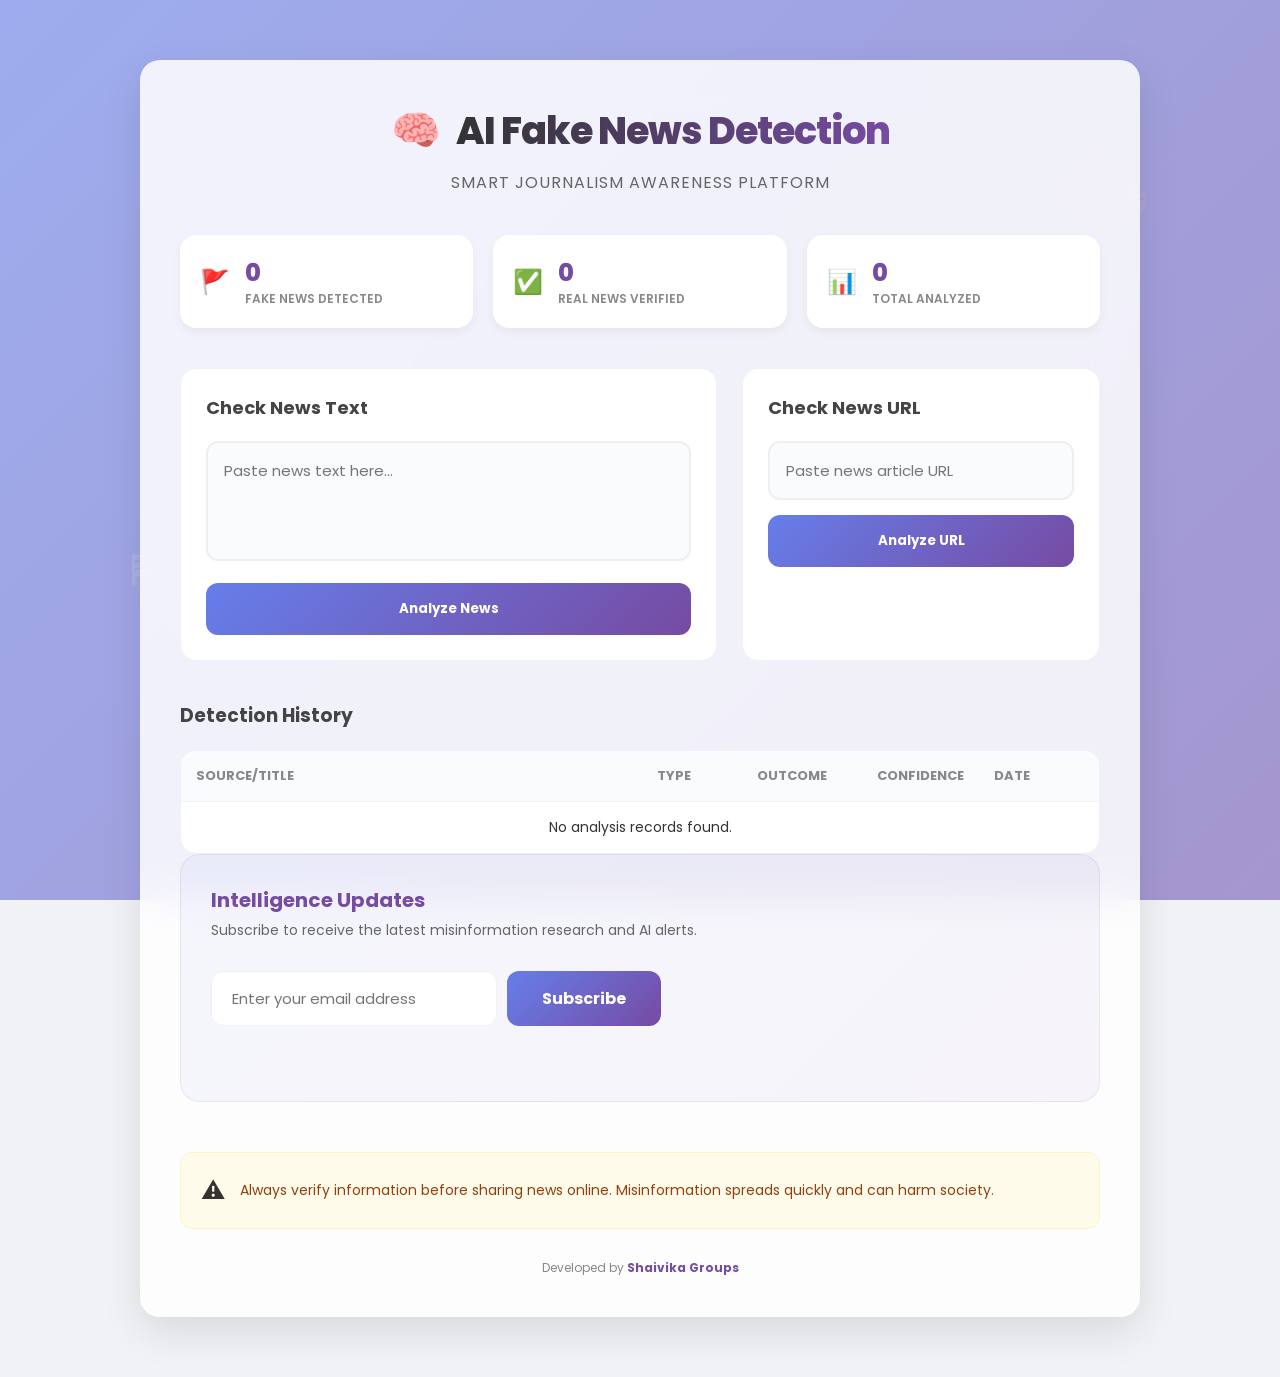
<file: public/index.html>
<!DOCTYPE html>
<html lang="en">
<head>
    <meta charset="UTF-8">
    <meta name="viewport" content="width=device-width, initial-scale=1.0">
    <title>AI SaaS Intelligence | Fake News Detection</title>
    <!-- Modern AI Fonts -->
    <link href="https://fonts.googleapis.com/css2?family=Poppins:wght@300;400;600;800&family=Inter:wght@300;400;500;600&display=swap" rel="stylesheet">
    <link rel="stylesheet" href="style.css">
</head>
<body>

    <!-- 3D Animated Background Scene -->
    <div class="scene">
        <div class="gradient-overlay"></div>
        <div id="canvas-elements" class="canvas-elements">
            <!-- Dynamically generated floating elements -->
            <div class="brain-icon">🧠</div>
            <div class="data-particle p1"></div>
            <div class="data-particle p2"></div>
            <div class="article-card a1">📰</div>
            <div class="article-card a2">📄</div>
            <div class="line l1"></div>
            <div class="line l2"></div>
        </div>
    </div>

    <!-- Main SaaS Container -->
    <div class="saas-wrapper">
        <main class="dashboard-container">
            
            <!-- Header Section -->
            <header class="saas-header">
                <div class="header-brand">
                    <span class="brain-logo">🧠</span>
                    <h1>AI Fake News Detection</h1>
                </div>
                <p class="tagline">Smart Journalism Awareness Platform</p>
            </header>

            <!-- Analytics Dashboard -->
            <section class="analytics-grid">
                <div class="stat-card">
                    <div class="stat-icon">🚩</div>
                    <div class="stat-info">
                        <h3 id="stat-fake">0</h3>
                        <p>Fake News Detected</p>
                    </div>
                </div>
                <div class="stat-card">
                    <div class="stat-icon">✅</div>
                    <div class="stat-info">
                        <h3 id="stat-real">0</h3>
                        <p>Real News Verified</p>
                    </div>
                </div>
                <div class="stat-card">
                    <div class="stat-icon">📊</div>
                    <div class="stat-info">
                        <h3 id="stat-total">0</h3>
                        <p>Total Analyzed</p>
                    </div>
                </div>
            </section>

            <!-- Input Analyzers -->
            <div class="analyzer-grid">
                <section class="analyzer-card">
                    <h3>Check News Text</h3>
                    <textarea id="news" placeholder="Paste news text here..."></textarea>
                    <button class="primary-btn" onclick="checkNews()">Analyze News</button>
                </section>

                <section class="analyzer-card">
                    <h3>Check News URL</h3>
                    <input type="text" id="url" placeholder="Paste news article URL">
                    <button class="primary-btn" onclick="checkURL()">Analyze URL</button>
                </section>
            </div>

            <!-- result Panel (Hidden by default) -->
            <section id="result-panel" class="result-panel hidden">
                <div class="result-header">
                    <h2>AI Prediction Diagnostics</h2>
                    <div id="badge" class="result-badge">WAITING</div>
                </div>

                <div class="result-content">
                    <!-- Gauge and Meters -->
                    <div class="diagnostics-primary">
                        <div class="gauge-container">
                            <svg class="gauge" viewBox="0 0 100 100">
                                <circle class="gauge-bg" cx="50" cy="50" r="45"></circle>
                                <circle id="gauge-fill" class="gauge-fill" cx="50" cy="50" r="45"></circle>
                            </svg>
                            <div class="gauge-text">
                                <span id="gauge-percent">0%</span>
                                <small>Fake Probability</small>
                            </div>
                        </div>

                        <div class="metrics-list">
                            <div class="metric-item">
                                <div class="metric-label">
                                    <span>AI Confidence</span>
                                    <span id="conf-val">0%</span>
                                </div>
                                <div class="progress-track"><div id="conf-bar" class="progress-fill"></div></div>
                            </div>
                            <div class="metric-item">
                                <div class="metric-label">
                                    <span>Credibility Score</span>
                                    <span id="cred-val">0%</span>
                                </div>
                                <div class="progress-track"><div id="cred-bar" class="progress-fill"></div></div>
                            </div>
                            <div id="risk-display" class="risk-indicator">Risk Level: <span id="risk-level">---</span></div>
                        </div>
                    </div>

                    <!-- Prediction Summary -->
                    <div class="prediction-view">
                        <div id="result-text" class="prediction-main">---</div>
                        <div class="suspicious-words">
                            <strong>Suspicious Patterns:</strong>
                            <div id="explain" class="word-tags">---</div>
                        </div>
                    </div>
                </div>
            </section>

            <!-- Detection History -->
            <section class="history-section">
                <h3>Detection History</h3>
                <div class="table-container">
                    <table>
                        <thead>
                            <tr>
                                <th>Source/Title</th>
                                <th width="100">Type</th>
                                <th width="120">Outcome</th>
                                <th width="100">Confidence</th>
                                <th width="120">Date</th>
                            </tr>
                        </thead>
                        <tbody id="history-body">
                            <!-- Populated via JS -->
                        </tbody>
                    </table>
                </div>
            </section>

            <!-- Newsletter Subscription -->
            <section class="newsletter-section">
                <div class="newsletter-card">
                    <div class="newsletter-content">
                        <h3>Intelligence Updates</h3>
                        <p>Subscribe to receive the latest misinformation research and AI alerts.</p>
                    </div>
                    <form id="subscribeForm" class="newsletter-form">
                        <input type="email" id="email" placeholder="Enter your email address" required>
                        <button type="submit" class="subscribe-btn">Subscribe</button>
                    </form>
                    <div id="message" class="subscribe-msg"></div>
                </div>
            </section>

            <!-- Awareness Section -->
            <footer class="saas-footer">
                <div class="awareness-card">
                    <span class="warning-icon">⚠️</span>
                    <p>Always verify information before sharing news online. Misinformation spreads quickly and can harm society.</p>
                </div>
                <div class="watermark">
                    Developed by <span class="brand-accent">Shaivika Groups</span>
                </div>
            </footer>

        </main>
    </div>

    <script src="app.js"></script>
</body>
</html>
</file>
<file: public/style.css>
:root {
    --sky-blue: #4facfe;
    --cyan: #00f2fe;
    --purple: #764ba2;
    --light-purple: #667eea;
    --grey: #f5f7fb;
    --text-dark: #333333;
    --fake-red: #ff4757;
    --real-green: #2ed573;
    --glass-white: rgba(255, 255, 255, 0.85);
    --btn-grad: linear-gradient(135deg, #667eea 0%, #764ba2 100%);
}

* {
    margin: 0;
    padding: 0;
    box-sizing: border-box;
    font-family: 'Poppins', 'Inter', sans-serif;
}

body {
    background: #f0f2f5;
    color: var(--text-dark);
    min-height: 100vh;
    overflow-x: hidden;
}

/* --- SCENE BACKGROUND --- */
.scene {
    position: fixed;
    top: 0;
    left: 0;
    width: 100%;
    height: 100%;
    z-index: -1;
}

.gradient-overlay {
    width: 100%;
    height: 100%;
    background: linear-gradient(-45deg, var(--sky-blue), var(--cyan), var(--purple), var(--light-purple));
    background-size: 400% 400%;
    animation: saasGradient 20s infinite ease-in-out;
    opacity: 0.6;
}

@keyframes saasGradient {
    0% { background-position: 0% 50%; }
    50% { background-position: 100% 50%; }
    100% { background-position: 0% 50%; }
}

.canvas-elements {
    position: absolute;
    top: 0; left: 0; width: 100%; height: 100%;
    pointer-events: none;
}

.brain-icon { position: absolute; font-size: 80px; top: 15%; right: 10%; opacity: 0.1; animation: float 10s infinite; }
.article-card { position: absolute; font-size: 40px; opacity: 0.15; animation: floatScale 12s infinite; }
.a1 { top: 60%; left: 10%; }
.a2 { top: 30%; left: 80%; }
.data-particle { position: absolute; width: 6px; height: 6px; background: white; border-radius: 50%; opacity: 0.4; }
.p1 { top: 20%; left: 30%; animation: particleFloat 15s infinite; }
.p2 { top: 80%; left: 60%; animation: particleFloat 20s infinite reverse; }

@keyframes float {
    0%, 100% { transform: translateY(0) rotate(0); }
    50% { transform: translateY(-30px) rotate(10deg); }
}

@keyframes particleFloat {
    from { transform: translate(0, 0); }
    to { transform: translate(100px, -100px); }
}

/* --- WRAPPER --- */
.saas-wrapper {
    display: flex;
    justify-content: center;
    padding: 60px 20px;
}

.dashboard-container {
    width: 100%;
    max-width: 1000px;
    background: var(--glass-white);
    backdrop-filter: blur(20px);
    -webkit-backdrop-filter: blur(20px);
    border-radius: 20px;
    padding: 40px;
    box-shadow: 0 15px 40px rgba(0, 0, 0, 0.1);
    transition: box-shadow 0.4s;
}

.dashboard-container:hover {
    box-shadow: 0 20px 60px rgba(118, 75, 162, 0.2);
}

/* --- HEADER --- */
.saas-header {
    text-align: center;
    margin-bottom: 40px;
}

.header-brand {
    display: flex;
    align-items: center;
    justify-content: center;
    gap: 15px;
    margin-bottom: 10px;
}

.brain-logo { font-size: 40px; }

h1 {
    font-size: 38px;
    font-weight: 800;
    letter-spacing: -1px;
    background: linear-gradient(90deg, #333, var(--purple));
    -webkit-background-clip: text;
    background-clip: text;
    -webkit-text-fill-color: transparent;
}

.tagline {
    font-size: 16px;
    color: #666;
    letter-spacing: 1px;
    text-transform: uppercase;
}

/* --- ANALYTICS --- */
.analytics-grid {
    display: grid;
    grid-template-columns: repeat(3, 1fr);
    gap: 20px;
    margin-bottom: 40px;
}

.stat-card {
    background: #fff;
    padding: 20px;
    border-radius: 16px;
    display: flex;
    align-items: center;
    gap: 15px;
    box-shadow: 0 4px 10px rgba(0, 0, 0, 0.05);
    animation: cardEnter 0.6s ease;
}

@keyframes cardEnter {
    from { opacity: 0; transform: translateY(10px); }
    to { opacity: 1; transform: translateY(0); }
}

.stat-icon { font-size: 24px; }
.stat-info h3 { font-size: 24px; font-weight: 800; color: var(--purple); }
.stat-info p { font-size: 12px; color: #888; text-transform: uppercase; font-weight: 600; }

/* --- ANALYZERS --- */
.analyzer-grid {
    display: grid;
    grid-template-columns: 1.5fr 1fr;
    gap: 25px;
    margin-bottom: 40px;
}

.analyzer-card {
    background: #fff;
    padding: 25px;
    border-radius: 16px;
    border: 1px solid #edf2f7;
}

.analyzer-card h3 { font-size: 18px; margin-bottom: 20px; color: #444; }

textarea, input {
    width: 100%;
    border: 2px solid #edeff2;
    border-radius: 12px;
    padding: 16px;
    font-size: 15px;
    background: #fafbfc;
    outline: none;
    transition: all 0.3s;
}

textarea { height: 120px; resize: none; }

textarea:focus, input:focus {
    border-color: var(--light-purple);
    background: #fff;
    box-shadow: 0 0 0 4px rgba(102, 126, 234, 0.1);
}

.primary-btn {
    width: 100%;
    margin-top: 15px;
    padding: 16px;
    background: var(--btn-grad);
    border: none;
    border-radius: 12px;
    color: white;
    font-weight: 700;
    cursor: pointer;
    transition: all 0.3s;
}

.primary-btn:hover {
    transform: scale(1.02);
    box-shadow: 0 8px 20px rgba(118, 75, 162, 0.3);
}

/* --- RESULT PANEL --- */
.hidden { display: none; }

.result-panel {
    background: #fff;
    border-radius: 20px;
    border: 1px solid #edf2f7;
    margin-bottom: 40px;
    overflow: hidden;
    animation: slideIn 0.8s cubic-bezier(0.16, 1, 0.3, 1);
}

@keyframes slideIn {
    from { transform: translateY(30px); opacity: 0; }
    to { transform: translateY(0); opacity: 1; }
}

.result-header {
    background: #fafbfc;
    padding: 20px 30px;
    display: flex;
    justify-content: space-between;
    align-items: center;
    border-bottom: 1px solid #edf2f7;
}

.result-badge {
    padding: 4px 12px;
    border-radius: 20px;
    font-size: 12px;
    font-weight: 800;
    background: var(--purple);
    color: white;
}

.result-content {
    display: grid;
    grid-template-columns: 1fr 1fr;
    gap: 40px;
    padding: 35px;
}

/* Diagnostics & Prediction Views */
.diagnostics-primary {
    display: flex;
    flex-direction: column;
    align-items: center;
    gap: 20px;
}

.prediction-view {
    display: flex;
    flex-direction: column;
    justify-content: center;
    align-items: center;
}

/* Gauge */
.gauge-container {
    position: relative;
    width: 180px;
    height: 180px;
    margin: 0 auto;
}

.gauge { width: 100%; height: 100%; transform: rotate(-90deg); }

.gauge-bg { fill: none; stroke: #f0f2f5; stroke-width: 8; }

.gauge-fill {
    fill: none;
    stroke: var(--purple);
    stroke-width: 8;
    stroke-linecap: round;
    stroke-dasharray: 283;
    stroke-dashoffset: 283;
    transition: stroke-dashoffset 2s ease-out;
}

.gauge-text {
    position: absolute;
    top: 50%; left: 50%;
    transform: translate(-50%, -50%);
    text-align: center;
}

.gauge-text span { font-size: 32px; font-weight: 800; display: block; }
.gauge-text small { font-size: 10px; color: #888; text-transform: uppercase; font-weight: 600; }

/* Metrics */
.metrics-list { width: 100%; }
.metric-item { margin-bottom: 20px; }
.metric-label { display: flex; justify-content: space-between; font-size: 13px; font-weight: 600; color: #666; margin-bottom: 8px; }
.progress-track { height: 8px; background: #f0f2f5; border-radius: 4px; overflow: hidden; }
.progress-fill { height: 100%; width: 0%; background: var(--purple); transition: width 1.5s ease-out; }

.risk-indicator {
    width: 100%;
    margin-top: 25px;
    padding: 10px;
    background: #fafbfc;
    border-radius: 8px;
    font-weight: 600;
    text-align: center;
    border: 1px solid #edf2f7;
}

.prediction-main {
    font-size: 42px;
    font-weight: 800;
    margin-bottom: 20px;
    text-align: center;
    line-height: 1.1;
}

.suspicious-words { margin-top: 20px; text-align: center; }
.word-tags { display: flex; flex-wrap: wrap; justify-content: center; gap: 8px; margin-top: 10px; }
.word-tag { background: #fee2e2; color: #ef4444; padding: 4px 10px; border-radius: 6px; font-size: 12px; font-weight: 600; }

/* Status Classes */
.fake-view { border: 2px solid var(--fake-red) !important; }
.real-view { border: 2px solid var(--real-green) !important; }
.text-fake { color: var(--fake-red) !important; }
.text-real { color: var(--real-green) !important; }
.bg-fake { stroke: var(--fake-red) !important; }
.bg-real { stroke: var(--real-green) !important; }

/* --- HISTORY TABLE --- */
.history-section h3 { margin-bottom: 20px; color: #444; }
.table-container { background: #fff; border-radius: 16px; overflow-x: auto; border: 1px solid #edf2f7; }
table { width: 100%; border-collapse: collapse; min-width: 600px; }
th { background: #fafbfc; padding: 15px; text-align: left; font-size: 13px; color: #888; text-transform: uppercase; }
td { padding: 15px; border-top: 1px solid #edf2f7; font-size: 14px; }
.outcome-label { padding: 4px 8px; border-radius: 6px; font-size: 11px; font-weight: 700; display: inline-block; }
.label-fake { background: #fee2e2; color: #ef4444; }
.label-real { background: #dcfce7; color: #22c55e; }

/* --- NEWSLETTER --- */
.newsletter-section {
    margin-bottom: 40px;
}

.newsletter-card {
    background: linear-gradient(135deg, rgba(102, 126, 234, 0.05) 0%, rgba(118, 75, 162, 0.05) 100%);
    border: 1px solid rgba(118, 75, 162, 0.1);
    padding: 30px;
    border-radius: 20px;
    display: flex;
    justify-content: space-between;
    align-items: center;
    gap: 30px;
    flex-wrap: wrap;
}

.newsletter-content h3 { font-size: 20px; color: var(--purple); margin-bottom: 5px; }
.newsletter-content p { font-size: 14px; color: #666; }

.newsletter-form {
    display: flex;
    gap: 10px;
    flex-grow: 1;
    max-width: 450px;
}

.newsletter-form input {
    flex-grow: 1;
    background: #fff;
    border: 1px solid #edf2f7;
    border-radius: 12px;
    padding: 15px 20px;
    outline: none;
}

.subscribe-btn {
    padding: 15px 35px;
    background: var(--btn-grad);
    border: none;
    border-radius: 12px;
    color: white;
    font-weight: 700;
    cursor: pointer;
    transition: all 0.3s;
    white-space: nowrap;
    font-size: 16px;
}

.subscribe-btn:hover {
    transform: translateY(-2px);
    box-shadow: 0 5px 15px rgba(118, 75, 162, 0.2);
}

.subscribe-msg {
    margin-top: 15px;
    font-size: 13px;
    font-weight: 600;
    text-align: center;
    width: 100%;
}

.msg-success { color: var(--real-green); }
.msg-error { color: var(--fake-red); }

/* --- FOOTER --- */
.saas-footer { margin-top: 50px; text-align: center; }
.awareness-card {
    background: #fffbeb;
    padding: 20px;
    border-radius: 12px;
    border: 1px solid #fef3c7;
    display: flex;
    align-items: center;
    gap: 15px;
    margin-bottom: 30px;
    text-align: left;
}
.warning-icon { font-size: 24px; }
.awareness-card p { font-size: 14px; color: #92400e; }
.watermark { font-size: 12px; color: #888; }
.brand-accent { color: var(--purple); font-weight: 700; }

/* --- EXTRA ANIMATIONS & ELEMENTS --- */
@keyframes floatScale {
    0%, 100% { transform: translateY(0) scale(1) rotate(0); opacity: 0.15; }
    50% { transform: translateY(-40px) scale(1.1) rotate(5deg); opacity: 0.25; }
}

.line {
    position: absolute;
    height: 1px;
    background: linear-gradient(90deg, transparent, rgba(255,255,255,0.4), transparent);
    width: 200px;
    pointer-events: none;
}

.l1 { top: 40%; left: 20%; transform: rotate(45deg); animation: linePulse 5s infinite; }
.l2 { top: 70%; right: 20%; transform: rotate(-30deg); animation: linePulse 7s infinite reverse; }

@keyframes linePulse {
    0%, 100% { opacity: 0.1; width: 150px; }
    50% { opacity: 0.4; width: 250px; }
}

/* --- RESPONSIVE STANDARDS 2026 --- */

/* 1. EXTRA LARGE (4K / UltraWide: 1920px+) */
@media (min-width: 1921px) {
    .saas-wrapper { max-width: 1600px; }
    h1 { font-size: 50px; }
    .analytics-card h2 { font-size: 32px; }
    .detector-card { padding: 40px; }
}

/* 2. LARGE DESKTOPS (1280px - 1920px) - [DEFAULT STYLES] */

/* 3. LAPTOPS / SMALL DESKTOPS (769px - 1279px) */
@media (max-width: 1279px) {
    .saas-wrapper { max-width: 95%; margin: 20px auto; }
    .analyzer-grid { gap: 20px; }
    .analytics-grid { grid-template-columns: repeat(2, 1fr); }
}

/* 4. TABLETS (481px - 768px) */
@media (max-width: 768px) {
    .header-brand { flex-direction: column; gap: 5px; }
    h1 { font-size: 32px; }
    .subtitle { font-size: 16px; }
    
    .analytics-grid { grid-template-columns: 1fr; }
    .analyzer-grid { grid-template-columns: 1fr; }
    
    .result-content { grid-template-columns: 1fr; text-align: center; }
    .gauge-container { justify-content: center; }
    
    .newsletter-card { flex-direction: column; text-align: center; padding: 30px; }
    .newsletter-form { width: 100%; flex-direction: column; }
    
    .awareness-card { flex-direction: column; text-align: center; }
}

/* 5. MOBILE PORTRAIT (320px - 480px) */
@media (max-width: 480px) {
    .saas-wrapper { padding: 10px; }
    .dashboard-container { padding: 20px 15px; border-radius: 20px; }
    
    h1 { font-size: 26px; }
    .brain-logo { font-size: 32px; }
    
    .nav-btn { padding: 8px 12px; font-size: 12px; }
    .control-btn { padding: 12px; font-size: 14px; }
    
    .analytics-card { padding: 15px; }
    .analytics-card h2 { font-size: 24px; }
    
    .subscribe-btn { width: 100%; padding: 18px; font-size: 18px; }
    
    .result-badge { font-size: 10px; padding: 4px 8px; }
    .outcome-text { font-size: 24px; }
    
    /* Ensure table is readable on mobile */
    .history-section { overflow-x: auto; }
    table { min-width: 500px; }
}
</file>
